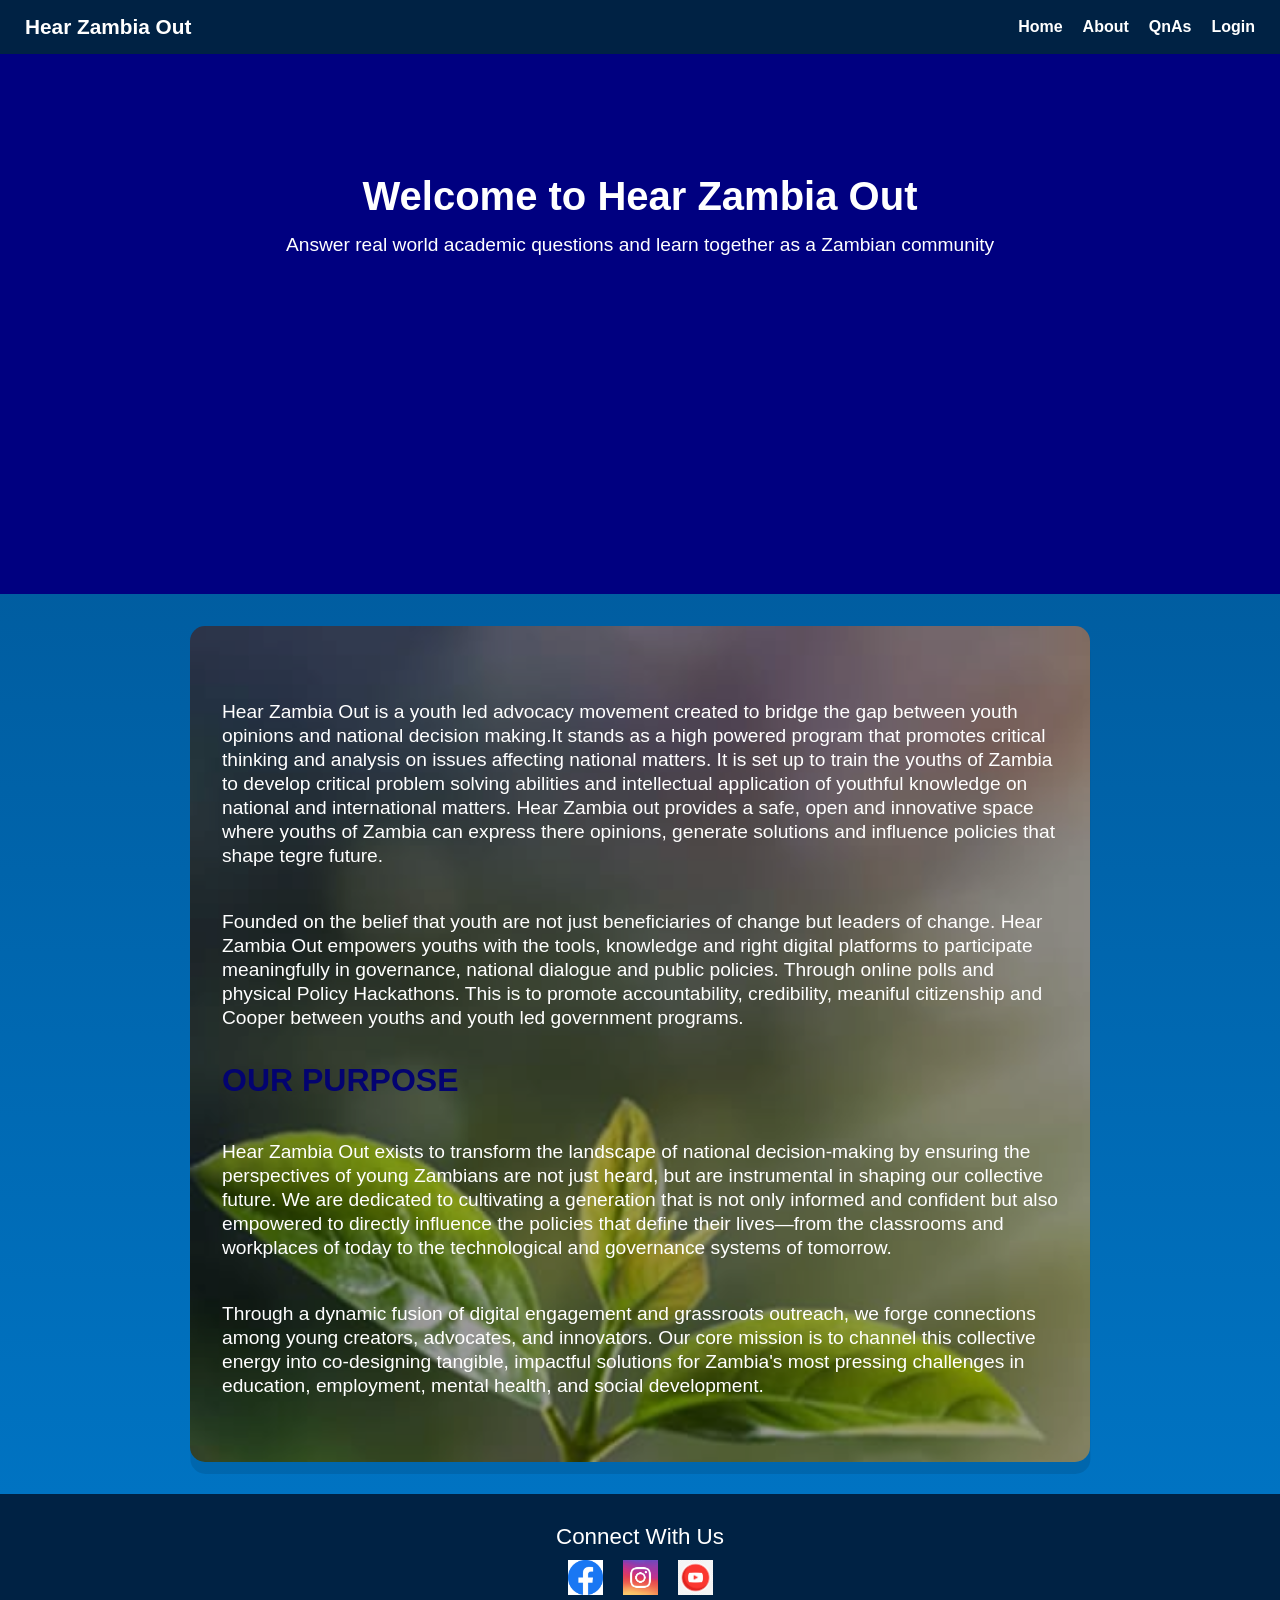
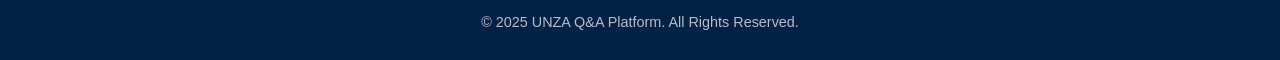
<file: index.html>
<!DOCTYPE html>
<html lang="en">
<head>
    <meta charset="UTF-8">
    <meta name="viewport" content="width=device-width, initial-scale=1.0">
    <title>Hear Zambia Out.org</title>
    <link rel="stylesheet" href="assets/css/index.css">
</head>
<body>

    <!-- Navigation Bar -->
    <nav class="navbar">
        <div class="logo-box">
            <!--<img src="assets/images/BLCI_JG_Logo_White.png" class="logo" alt="Logo">-->
            <span class="site-title">Hear Zambia Out</span>
        </div>

        <div class="burger" id="burger">
            <img src="assets/images/burger-bar.png" class="burger-icon" alt="Menu">
        </div>

        <div class="nav-links" id="navLinks">
            <a href="index.html">Home</a>
            <a href="about.html">About</a>
            <a href="questions.html">QnAs</a>
            <a href="login_form.html">Login</a>
        </div>
    </nav>

     <div class="banner">
        <div class="banner-text">
            <h1>Welcome to Hear Zambia Out</h1>
            <p>Answer real world academic questions and learn together as a Zambian community</p>
        </div>
    </div>
    

   
        <main class="content-2">
            <section class="mission">
                <p>
                    Hear Zambia Out is a youth led advocacy movement created to bridge the gap between youth opinions and 
                    national decision making.It stands as a high powered program that promotes critical thinking and analysis 
                    on issues affecting national matters. It is set up to train the youths of Zambia to develop critical problem 
                    solving abilities and intellectual application of youthful knowledge on national and international matters.
                    Hear Zambia out provides a safe, open and innovative space where youths of Zambia  can express there opinions, 
                    generate  solutions and influence policies that shape tegre future.
                </p>

                <p>
                    Founded on the belief that youth are not just beneficiaries of change but leaders of change. Hear Zambia 
                    Out empowers youths with the tools, knowledge and right digital platforms to participate meaningfully in 
                    governance, national dialogue  and public policies. Through online polls and physical Policy Hackathons. 
                    This is to promote accountability, credibility, meaniful citizenship and Cooper between youths and youth 
                    led government programs.
                </p>

            </section>

            <section class="purpose">
                <h2>OUR PURPOSE</h2>
                <P>
                    Hear Zambia Out exists to transform the landscape of national decision-making by ensuring the perspectives 
                    of young Zambians are not just heard, but are instrumental in shaping our collective future. We are dedicated 
                    to cultivating a generation that is not only informed and confident but also empowered to directly influence 
                    the policies that define their lives—from the classrooms and workplaces of today to the technological and 
                    governance systems of tomorrow.

                </P>

                <P>
                    Through a dynamic fusion of digital engagement and grassroots outreach, we forge connections among young 
                    creators, advocates, and innovators. Our core mission is to channel this collective energy into co-designing 
                    tangible, impactful solutions for Zambia's most pressing challenges in education, employment, mental health, 
                    and social development.
                </P>

            </section>
    </main>

    <!-- Footer -->
    <footer class="footer">
        <div class="footer-container">
            <p class="footer-title">Connect With Us</p>
            <div class="social-links">
                <a href="#" class="social-icon"><img src="assets/images/facebook.png" alt="Facebook"></a>
                <a href="#" class="social-icon"><img src="assets/images/instagram.jpg" alt="Twitter"></a>
                <a href="#" class="social-icon"><img src="assets/images/YouTube.png" alt="Instagram"></a>
            </div>
            <p class="footer-copy">&copy; 2025 UNZA Q&A Platform. All Rights Reserved.</p>
        </div>
    </footer>

    <script src="assets/js/index.js"></script>

</body>
</html>
</file>
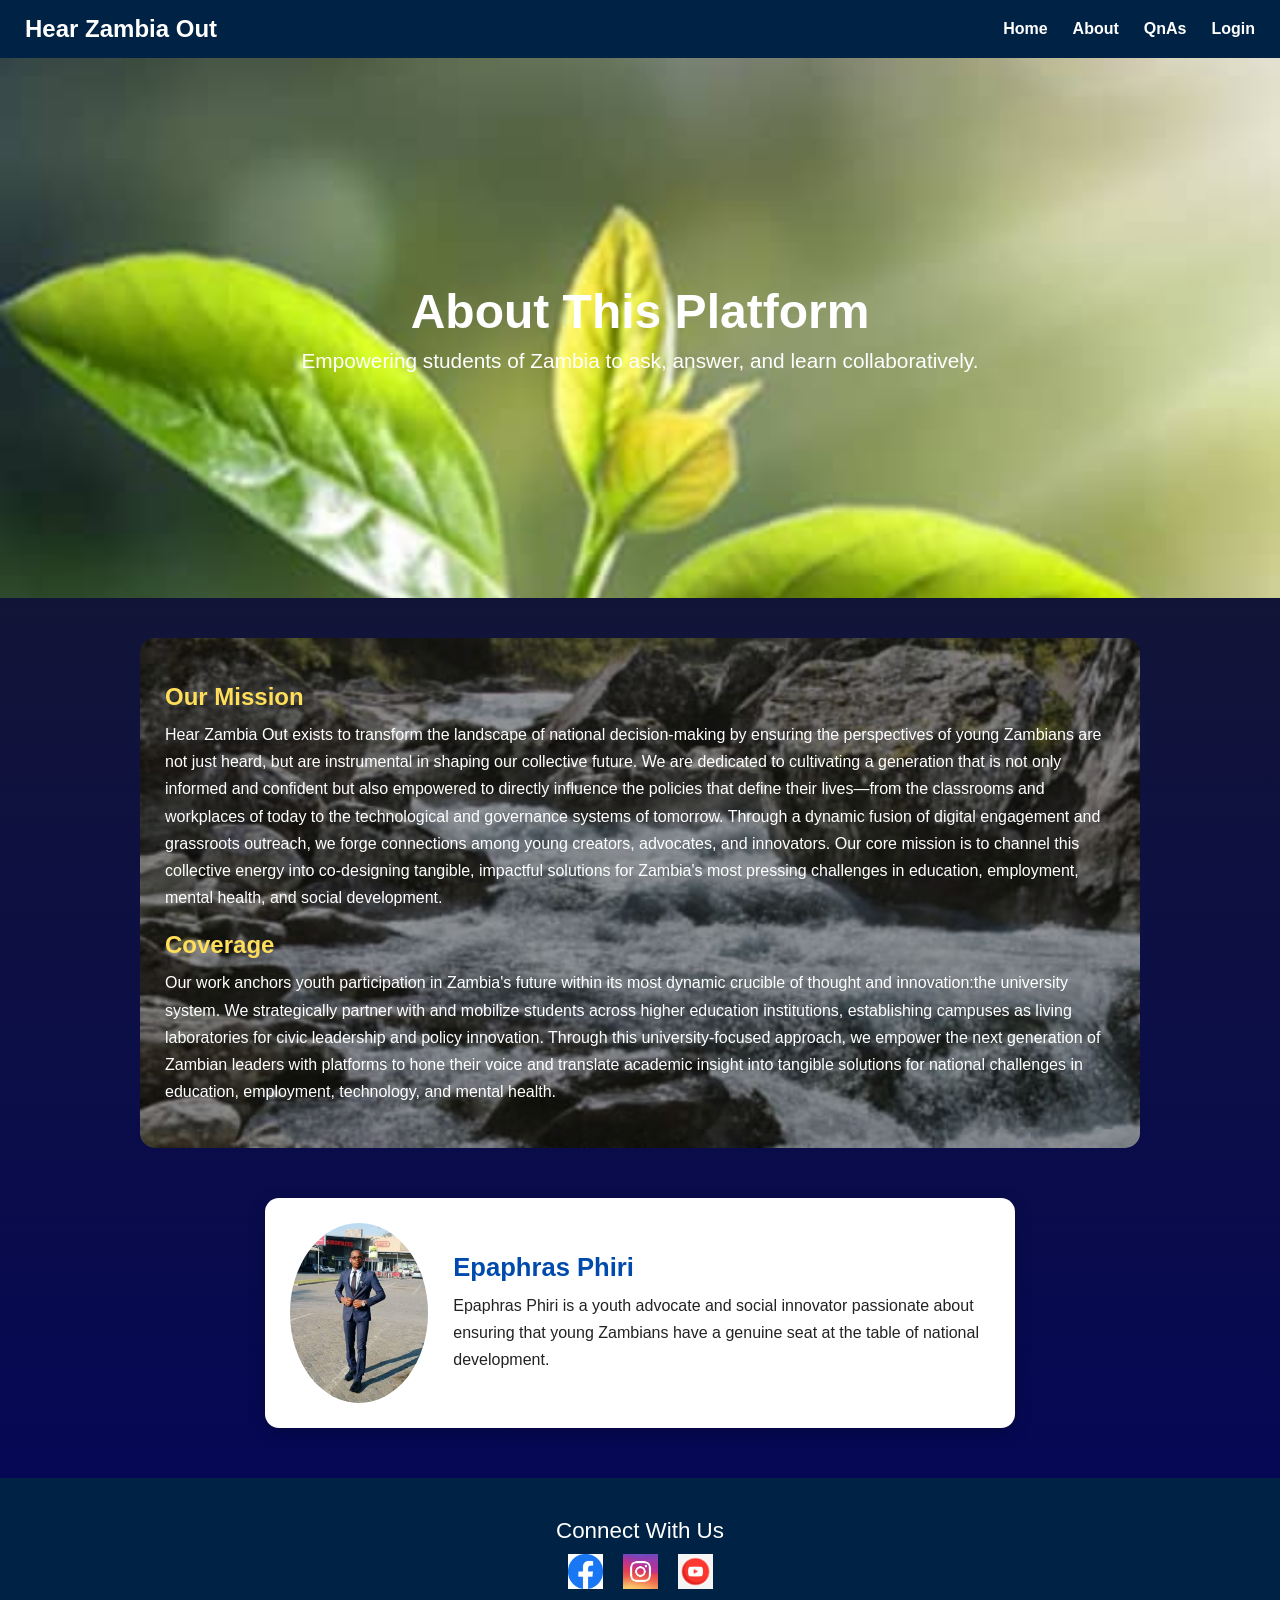
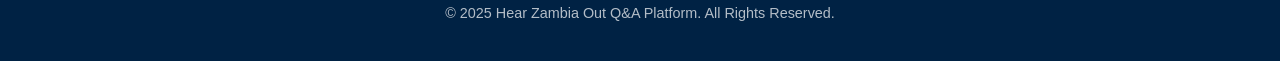
<file: about.html>
<!DOCTYPE html>
<html lang="en">
<head>
    <meta charset="UTF-8">
    <meta name="viewport" content="width=device-width, initial-scale=1.0">
    <title>About | Hear Zambia Out Q&A Platform</title>
    <link rel="stylesheet" href="assets/css/about.css">
</head>
<body>

    <!-- Navigation Bar -->
     <nav class="navbar">
        <div class="logo-box">
            <!--<img src="assets/images/BLCI_JG_Logo_White.png" class="logo" alt="Logo">-->
            <span class="site-title">Hear Zambia Out</span>
        </div>

        <div class="burger" id="burger">
            <img src="assets/images/burger-bar.png" class="burger-icon" alt="Menu">
        </div>

        <div class="nav-links" id="navLinks">
            <a href="index.html">Home</a>
            <a href="about.html">About</a>
            <a href="questions.html">QnAs</a>
            <a href="login_form.html">Login</a>
        </div>
    </nav>

    <!-- Banner -->
    <div class="banner">
        <div class="banner-text">
            <h1>About This Platform</h1>
            <p>Empowering students of Zambia to ask, answer, and learn collaboratively.</p>
        </div>
    </div>

    <!-- About Content -->
    <div class="background">
        <section class="about-content">
            <h2>Our Mission</h2>
                <p>
                    Hear Zambia Out exists to transform the landscape of national decision-making by ensuring the perspectives 
                    of young Zambians are not just heard, but are instrumental in shaping our collective future. We are dedicated 
                    to cultivating a generation that is not only informed and confident but also empowered to directly influence 
                    the policies that define their lives—from the classrooms and workplaces of today to the technological and 
                    governance systems of tomorrow.

                    Through a dynamic fusion of digital engagement and grassroots outreach, we forge connections among young creators, 
                    advocates, and innovators. Our core mission is to channel this collective energy into co-designing tangible, 
                    impactful solutions for Zambia's most pressing challenges in education, employment, mental health, and social development.
                </p>

                <!--<h2>Why This Platform?</h2>
                    <ul>
                        <li>Simple question posting system</li>
                        <li>Anonymous or public submissions</li>
                        <li>Fast responses from peers</li>
                        <li>Mobile-friendly interface</li>
                    </ul>-->
                    <h2>Coverage</h2>

                    <p>
                        Our work anchors youth participation in Zambia's future within its most dynamic crucible of 
                        thought and innovation:the university system. We strategically partner with and mobilize students 
                        across higher education institutions, establishing campuses as living laboratories for civic leadership 
                        and policy innovation. Through this university-focused approach, we empower the next generation of 
                        Zambian leaders with platforms to hone their voice and translate academic insight into tangible 
                        solutions for national challenges in education, employment, technology, and mental health.
                    </p>
        </section>
    </div>

    <div class="content-3">
        <section class="team">
            <div class="info-card">
                <img src="assets/images/founder-2.jpg" alt="Epaphras Phiri">
                <div class="card-text">
                    <h2>Epaphras Phiri</h2>
                    <p>
                        Epaphras Phiri is a youth advocate and social innovator passionate about ensuring that young Zambians have a genuine seat at the table of national development.
                    </p>
                </div>
            </div>
        </section>
    </div>


    <!-- Footer -->
    <footer class="footer">
        <div class="footer-container">
            <p class="footer-title">Connect With Us</p>
            <div class="social-links">
                <a href="#" class="social-icon"><img src="assets/images/facebook.png" alt="Facebook"></a>
                <a href="#" class="social-icon"><img src="assets/images/instagram.jpg" alt="Twitter"></a>
                <a href="#" class="social-icon"><img src="assets/images/YouTube.png" alt="Instagram"></a>
            </div>
            <p class="footer-copy">&copy; 2025 Hear Zambia Out Q&A Platform. All Rights Reserved.</p>
        </div>
    </footer>

    <script src="assets/js/about.js"></script>
</body>
</html>
</file>
<file: assets/css/index.css>
/* ===== GENERAL RESET ===== */
* {
    margin: 0;
    padding: 0;
    box-sizing: border-box;
    font-family: Arial, sans-serif;
}

body {
    background: linear-gradient(#004f8b, #0077c8);
    object-fit: contain;
}

/* ===== NAVIGATION BAR ===== */
.navbar {
    width: 100%;
    padding: 15px 25px;
    display: flex;
    justify-content: space-between;
    align-items: center;
    background-color: #002244;
    color: white;
    position: relative;
    z-index: 100;
}

/* Logo */
.logo-box {
    display: flex;
    align-items: center;
    gap: 10px;
}

.logo {
    height: 40px;
}

.site-title {
    font-size: 1.3rem;
    font-weight: bold;
}

/* Desktop Links */
.nav-links {
    display: flex; /* visible on desktop */
    gap: 20px;
}

.nav-links a {
    text-decoration: none;
    color: white;
    font-weight: bold;
    transition: color 0.3s;
}

.nav-links a:hover {
    color: #ffde59;
}

/* Burger */
.burger {
    display: none;
    cursor: pointer;
}

.burger-icon {
    height: 30px;
    width: 30px;
}


/* ===== MOBILE MENU ===== */
/*#navLinks {
    position: fixed;
    top: -100%;
    left: 50%;
    transform: translateX(-50%);
    width: 500px;
    background: #002244;
    display: flex;
    flex-direction: column;
    align-items: center;
    padding: 20px;
    border-radius: 8px;
    transition: top 0.4s ease;
    gap: 20px;
    z-index: 1000;
}*/

/*#navLinks.open {
    top: 70px;
}*/

/* ===== HERO SECTION ===== */
.hero {
    text-align: center;
    padding: 60px 20px;
    color: white;
}

.hero h1 {
    font-size: 2.5rem;
    margin-bottom: 15px;
}

.hero p {
    font-size: 1.1rem;
    margin-bottom: 25px;
}
.banner {
    background: navy;
    background-position: center;
    background-size: cover;
    color: white;
    padding: 120px 20px;
    text-align: center;
    position: relative;
    height: 60vh;
}

.banner .banner-text {
    display: flex;
    height: 95vh;
    flex-direction: column;
}
.banner h1 {
    font-size: 2.5rem;
    margin-bottom: 15px;
}

.banner p {
    font-size: 1.2rem;
}


.content-2 {
    max-width: 900px;
    margin: 2rem auto;
   background-image: 
    linear-gradient(rgba(0, 0, 0, 0.4), rgba(0, 0, 0, 0.4)), 
    url("../images/IMG-20251120-WA0050.jpg");
    background-size: cover;
    object-fit: cover;
    color: white;
    padding: 2rem;
    border-radius: 15px;
    box-shadow: 0.4px 12px rgba(0, 0, 0, 0.1);
}
.content-2 .mission p {
    font-size: 1.2rem;
    margin-top: 5%;
    line-height: 1.5rem;
    /*text-align: justify;*/
    
}

section {
    margin-bottom: 2rem;
}

section h2 {
    color: rgb(3, 3, 112);
    margin-bottom: 0.75rem;
    font-size: 2rem;
}

.content-2 .purpose p {
    margin-top: 5%;
    font-size: 1.2rem;
    line-height: 1.5rem;
}

/*.hero .btn:hover {
    background-color: #0066ff;
}*/

/* ===== FEATURES SECTION ===== */
.section {
    max-width: 900px;
    margin: 40px auto;
    padding: 20px;
}
.section h2 {
    text-align: center;
}

.features {
    display: flex;
    gap: 20px;
    flex-wrap: wrap;
}

.feature-box {
    flex: 1 1 250px;
    padding: 20px;
    background-color: #e6f0ff;
    border-radius: 8px;
    text-align: center;
}

.feature-box h3 {
    margin-bottom: 10px;
    color: #004aad;
}

/* ===== FOOTER ===== */
.footer {
    background-color: #002244;
    padding: 30px 20px;
    text-align: center;
    color: white;
}

.footer-title {
    font-size: 1.4rem;
    margin-bottom: 10px;
}

.social-links {
    display: flex;
    justify-content: center;
    gap: 20px;
    margin-bottom: 15px;
}

.social-icon img {
    width: 35px;
    height: 35px;
    transition: transform 0.3s, filter 0.3s;
}

.social-icon img:hover {
    transform: scale(1.2);
    filter: drop-shadow(0 0 8px white);
}

.footer-copy {
    opacity: 0.7;
    font-size: 0.9rem;
}

/* ===== MOBILE MENU ===== */
@media (max-width: 768px) {
    #navLinks {
        position: fixed;
        top: -100%;
        left: 50%;
        transform: translateX(-50%);
        width: 500px;
        background: #002244;
        display: flex;
        flex-direction: column;
        align-items: center;
        padding: 20px;
        border-radius: 8px;
        transition: top 0.4s ease;
        gap: 20px;
        z-index: 1000;
    }

    #navLinks.open {
        top: 70px;
    }

    /* Show burger icon */
    .burger {
        display: block;
    }
    /*===Content resposiveness===*/
    .content {
        padding: 1.5rem;
    }

    .header h1 {
        font-size: 1.6rem;
    }

    section h2 {
        font-size: 1.25rem;
    }

    p {
        font-size: 0.95rem;
    }
}
</file>
<file: assets/css/about.css>
/* =========================================
   GLOBAL RESET
========================================= */
* {
    margin: 0;
    padding: 0;
    box-sizing: border-box;
    font-family: Arial, sans-serif;
}

body {
    background: linear-gradient(to bottom, #1A1D23, #03055B);
    color: white;
}

/* =========================================
   NAVIGATION BAR
========================================= */
.navbar {
    width: 100%;
    padding: 15px 25px;
    display: flex;
    justify-content: space-between;
    align-items: center;
    background-color: #002244;
    color: white;
    position: sticky;
    top: 0;
    z-index: 100;
}

.logo-box {
    display: flex;
    align-items: center;
    gap: 10px;
}

.site-title {
    font-size: 1.5rem;
    font-weight: bold;
}

.nav-links {
    display: flex;
    gap: 25px;
}

.nav-links a {
    color: white;
    text-decoration: none;
    font-weight: bold;
    transition: color .3s;
}

.nav-links a:hover {
    color: #ffde59;
}

.burger {
    display: none;
    cursor: pointer;
}

.burger-icon {
    width: 30px;
}

/* =========================================
   BANNER
========================================= */
.banner {
    background: url("../images/IMG-20251120-WA0050.jpg") center/cover;
    height: 60vh;
    display: flex;
    justify-content: center;
    align-items: center;
    text-align: center;
    padding: 20px;
}

.banner-text h1 {
    font-size: 3rem;
    margin-bottom: 10px;
}

.banner-text p {
    font-size: 1.3rem;
    max-width: 700px;
    margin: auto;
}

/* =========================================
   ABOUT CONTAINER
========================================= */
.background {
    max-width: 1000px;
    margin: 40px auto;
    padding: 25px;
    background: linear-gradient(rgba(0,0,0,0.4), rgba(0,0,0,0.4)),
        url("../images/IMG-20251120-WA0051.jpg") center/cover;
    border-radius: 15px;
}

.about-content h2 {
    margin: 20px 0 10px;
    color: #ffde59;
}

.about-content p {
    line-height: 1.7;
    margin-bottom: 18px;
}

/* =========================================
   FOUNDER CARD
========================================= */
.content-3 {
    width: 90%;
    max-width: 900px;
    margin: 50px auto;
}

.team {
    display: flex;
    justify-content: center;
}

.info-card {
    display: flex;
    gap: 25px;
    background: #ffffff;
    color: #222;
    padding: 25px;
    border-radius: 14px;
    align-items: center;
    width: 100%;
    max-width: 750px;
    box-shadow: 0 5px 18px rgba(0,0,0,0.2);
    transition: transform 0.3s ease;
}

.info-card:hover {
    transform: translateY(-5px);
}

.info-card img {
    width: 180px;
    height: 180px;
    border-radius: 50%;
    object-fit: cover;
}

.card-text h2 {
    font-size: 1.6rem;
    margin-bottom: 10px;
    color: #004aad;
}

.card-text p {
    font-size: 1rem;
    line-height: 1.7;
}

/* =========================================
   FOOTER
========================================= */
.footer {
    background-color: #002244;
    padding: 40px 20px;
    text-align: center;
    margin-top: 50px;
}

.footer-title {
    font-size: 1.4rem;
    margin-bottom: 10px;
}

.social-links {
    display: flex;
    justify-content: center;
    gap: 20px;
    margin-bottom: 12px;
}

.social-icon img {
    width: 35px;
    transition: 0.3s ease;
}

.social-icon img:hover {
    transform: scale(1.2);
    filter: drop-shadow(0 0 5px white);
}

.footer-copy {
    font-size: 0.9rem;
    opacity: 0.7;
}

/* =========================================
   RESPONSIVE DESIGN
========================================= */

/* ===== TABLETS (max-width: 900px) ===== */
@media (max-width: 900px) {
    .info-card {
        flex-direction: column;
        text-align: center;
        padding: 30px;
    }

    .info-card img {
        width: 150px;
        height: 150px;
    }

    .banner-text h1 {
        font-size: 2.3rem;
    }

    .banner-text p {
        font-size: 1.1rem;
    }
}

/* ===== MOBILE PHONES (max-width: 768px) ===== */
@media (max-width: 768px) {

    /* mobile menu */
    #navLinks {
        position: fixed;
        top: -100%;
        left: 50%;
        transform: translateX(-50%);
        width: 500px;
        background: #002244;
        display: flex;
        flex-direction: column;
        align-items: center;
        padding: 20px;
        border-radius: 8px;
        transition: top 0.4s ease;
        gap: 20px;
        z-index: 1000;
    }

    #navLinks.open {
        top: 70px;
    }

    .burger {
        display: block;
    }

    .banner {
        height: 50vh;
    }

    .banner-text h1 {
        font-size: 2rem;
    }

    .content-3 {
        margin-top: 30px;
    }
}

/* ===== SMALL PHONES (max-width: 480px) ===== */
@media (max-width: 480px) {
    .banner-text h1 {
        font-size: 1.7rem;
    }

    .banner-text p {
        font-size: 1rem;
    }

    .info-card img {
        width: 120px;
        height: 120px;
    }

    .card-text h2 {
        font-size: 1.3rem;
    }

    .card-text p {
        font-size: 0.9rem;
    }
}
</file>
